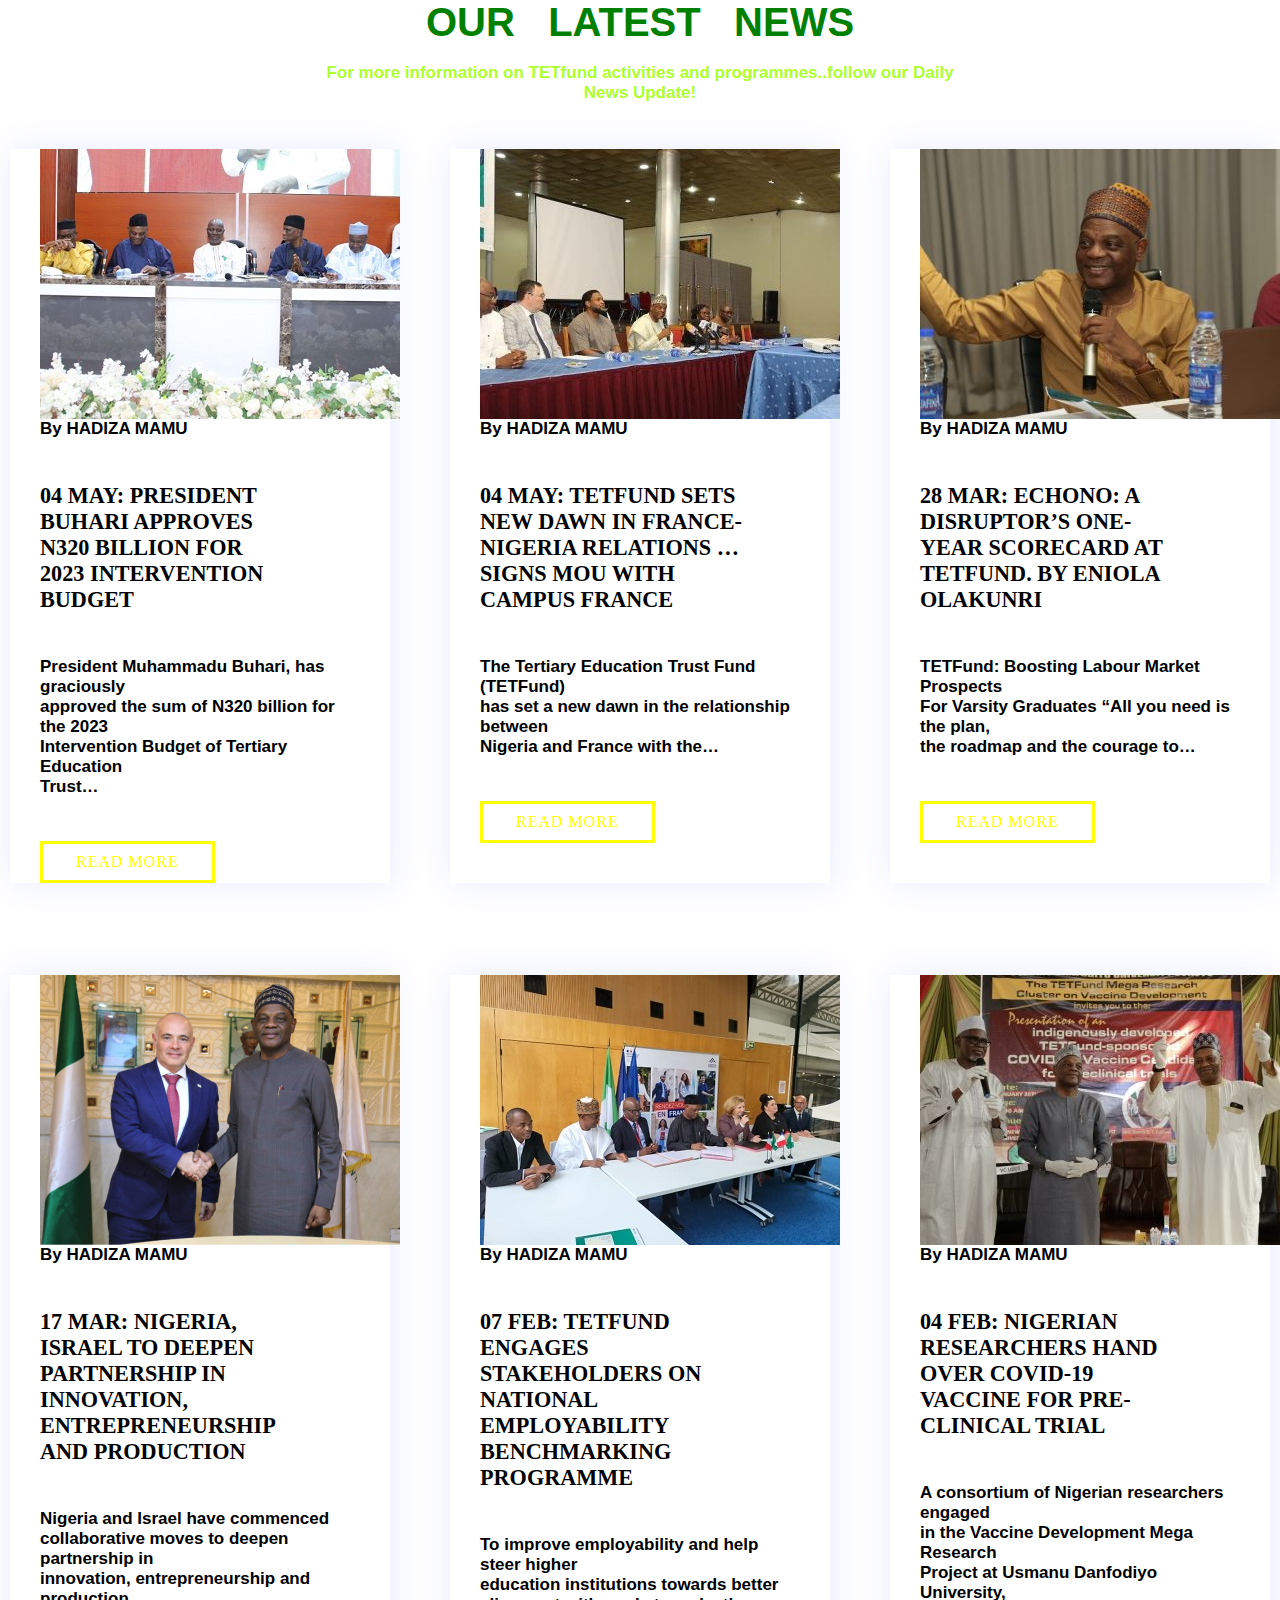
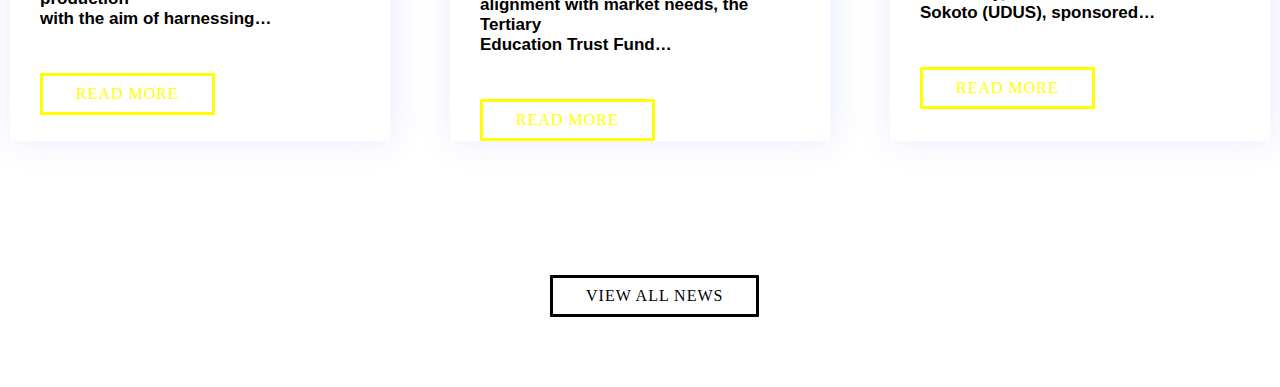
<file: Githubwork/html.html>
<html lang="en">
<head>
    <meta charset="UTF-8">
    <meta name="viewport" content="width=device-width, initial-scale=1.0">
    <title>GITHUB PROJECT</title>
    <link rel="stylesheet" href="style.css">
</head>
<body>
    <h1>OUR &nbsp; LATEST &nbsp; NEWS</h1>

    <br>
    <h4>For more information on TETfund activities and programmes..follow our Daily</h4>
    <h4>News Update!</h4>
    <br><br>

    <div class="container">
        
        <div class="img1">
            <img src="img/tet11.jpg" alt="">
        <h4 class="icon">By HADIZA MAMU</h4>
        <br><br>
        <h3>04 MAY: PRESIDENT <br>
            BUHARI APPROVES <br>
            N320 BILLION FOR <br>
            2023 INTERVENTION <br>
            BUDGET</h3>
            <br><br>
        <h4 class="icon1">President Muhammadu Buhari, has graciously <br> 
            approved the sum of N320 billion for the 2023 <br>
            Intervention Budget of Tertiary Education <br>
            Trust…</h4>
            <br><br>
            <a href="">READ MORE</a>
        </div>

        &nbsp; &nbsp; &nbsp; &nbsp;  &nbsp; &nbsp;  &nbsp; &nbsp;
        
        <div class="img2">
            <img src="img/tet2.jpg" alt="">
        <h4 class="icon2">By HADIZA MAMU</h4>
        <br><br>
        <h3>04 MAY: TETFUND SETS <br> 
            NEW DAWN IN FRANCE- <br>
            NIGERIA RELATIONS … <br>
            SIGNS MOU WITH <br>
            CAMPUS FRANCE</h3>
            <br><br>
        <h4 class="icon4">The Tertiary Education Trust Fund (TETFund) <br>
            has set a new dawn in the relationship between <br>
            Nigeria and France with the…</h4>
            <br><br>
            <a href="">READ MORE</a>
        </div>
        &nbsp; &nbsp; &nbsp; &nbsp;  &nbsp; &nbsp;  &nbsp; &nbsp;
    
        <div class="img3">
        <img src="img/tet3.jpg" alt="">
        <h4 class="icon5">By HADIZA MAMU</h4>
        <br><br>
        <h3>28 MAR: ECHONO: A <br>
            DISRUPTOR’S ONE- <br>
            YEAR SCORECARD AT <br>
            TETFUND. BY ENIOLA <br>
            OLAKUNRI</h3>
            <br><br>
             <h4 class="icon6">TETFund: Boosting Labour Market Prospects <br>
                For Varsity Graduates “All you need is the plan, <br> 
                the roadmap and the courage to…</h4>
                <br><br>
                <a href="">READ MORE</a>
            </div>
        </div>

<br><br><br><br>
    <div class="container1">
<div class="img4">
    <img src="img/tet4.png" alt="">
    <h4 class="icon7">By HADIZA MAMU</h4>
    <br><br>
    <h3>17 MAR: NIGERIA, <br>
        ISRAEL TO DEEPEN <br>
        PARTNERSHIP IN <br>
        INNOVATION, <br>
        ENTREPRENEURSHIP <br> 
        AND PRODUCTION</h3>
        <br><br>
    <h4 class="icon8">Nigeria and Israel have commenced <br>
        collaborative moves to deepen partnership in <br>
        innovation, entrepreneurship and production <br>
        with the aim of harnessing…</h4>
        <br><br>
        <a href="">READ MORE</a>
</div>
&nbsp; &nbsp; &nbsp; &nbsp;  &nbsp; &nbsp;  &nbsp; &nbsp;

        <div class="img5">
            <img src="img/tet5.jpg" alt="">
        <h4 class="icon9">By HADIZA MAMU</h4>
        <br><br>
        <h3>07 FEB: TETFUND <br>
            ENGAGES <br>
            STAKEHOLDERS ON <br>
            NATIONAL <br>
            EMPLOYABILITY <br>
            BENCHMARKING <br>
            PROGRAMME</h3>
            <br><br>
        <h4 class="icon10">To improve employability and help steer higher <br>
            education institutions towards better <br>
            alignment with market needs, the Tertiary <br>
            Education Trust Fund…</h4>
            <br><br>
            <a href="">READ MORE</a>
        </div>
        &nbsp; &nbsp; &nbsp; &nbsp;  &nbsp; &nbsp;  &nbsp; &nbsp;

        <div class="img6">
            <img src="img/tet6.jpeg" alt="">
        <h4 class="icon11">By HADIZA MAMU</h4>
        <br><br>
        <h3>04 FEB: NIGERIAN <br>
            RESEARCHERS HAND <br>
            OVER COVID-19 <br>
            VACCINE FOR PRE- <br>
            CLINICAL TRIAL</h3>
            <br><br>
        <h4 class="icon12">A consortium of Nigerian researchers engaged <br>
            in the Vaccine Development Mega Research <br>
            Project at Usmanu Danfodiyo University, <br>
            Sokoto (UDUS), sponsored…</h4>
            <br><br>
            <a href="">READ MORE</a>
        </div>
   
    </div>
    <br><br><br>

    <a class="ICON13" href="">VIEW ALL NEWS</a>
    
</body>
</html>
</file>
<file: Githubwork/style.css>
*{
    margin: 0;
    padding: 0;
}

h1{
    text-align: center;
    color: green;
    font-size: 40px;
    font-family: 'Franklin Gothic Medium', 'Arial Narrow', Arial, sans-serif;
}

h4{
    text-align: center;
    color: greenyellow;
    font-size: 17px;
    font-family: 'Gill Sans', 'Gill Sans MT', Calibri, 'Trebuchet MS', sans-serif;
}

.icon13{
  font-weight: 300;
  font-size: 16px;
  letter-spacing: 1px;
  display: inline-block;
  padding: 9px 33px 9px 33px;
  border-radius: 1px;
  border: 3px solid black;
  text-decoration: none;
  color: black;
  margin: 70px;
  margin-left: 550px;
}

.icon13:hover{
  background-color: darkgray;
  padding: 2px solid;
  color: white;
}

 .icon{
  text-align: left;
  color: black;
 }

.icon1{
  text-align: left;
  color: black;
}

.icon2{
  text-align: left;
  color: black;
}

.icon3{
  text-align: left;
  color: black;
}

.icon4{
  text-align: left;
  color: black;
}

.icon5{
  text-align: left;
  color: black;
}

.icon6{
  text-align: left;
  color: black;
}

.icon7{
  text-align: left;
  color: black;
 }

 .icon8{
  text-align: left;
  color: black;
 }

 .icon9{
  text-align: left;
  color: black;
 }

 .icon10{
  text-align: left;
  color: black;
 }

 .icon11{
  text-align: left;
  color: black;
 }

 .icon12{
  text-align: left;
  color: black;
 }

 .container{
  display: flex;
  background-color: flex;
  height: auto;
  }

 .container1{
  display: flex;
  background-color: flex;
  height: auto;
  text-align: left;
 }

 .img1{
  background-color: white;
  margin: 10px;
  padding: 20px;
  font-size: 19px;
  width: 25%;
  text-align: center;
  padding: 0px 30px ;
  box-shadow: 2px 0 35px rgba(68, 88, 344, 0.12);
  border-radius: 1px;
  text-align: left;
 }

 .img2{
  background-color: white;
  margin: 10px;
  padding: 20px;
  font-size: 19px;
  width: 25%;
  text-align: center;
  padding: 0px 30px ;
  box-shadow: 2px 0 35px rgba(68, 88, 344, 0.12);
  border-radius: 1px;
  text-align: left;
 }

 .img3{
  background-color: white;
  margin: 10px;
  padding: 20px;
  font-size: 19px;
  width: 25%;
  text-align: center;
  padding: 0px 30px ;
  box-shadow: 2px 0 35px rgba(68, 88, 344, 0.12);
  border-radius: 1px;
  text-align: left;
 }

 .img4{
  background-color: white;
  margin: 10px;
  padding: 20px;
  font-size: 19px;
  width: 25%;
  text-align: center;
  padding: 0px 30px ;
  box-shadow: 2px 0 35px rgba(68, 88, 344, 0.12);
  border-radius: 1px;
  text-align: left;
 }

 .img5{
  background-color: white;
  margin: 10px;
  padding: 20px;
  font-size: 19px;
  width: 25%;
  text-align: center;
  padding: 0px 30px ;
  box-shadow: 2px 0 35px rgba(68, 88, 344, 0.12);
  border-radius: 1px;
  text-align: left;
 }

 .img6{
  background-color: white;
  margin: 10px;
  padding: 20px;
  font-size: 19px;
  width: 25%;
  text-align: center;
  padding: 0px 30px ;
  box-shadow: 2px 0 35px rgba(68, 88, 344, 0.12);
  border-radius: 1px;
  text-align: left;
 }

 h3:hover{
  color: yellow;
 }

 a{
  font-weight: 300;
  font-size: 16px;
  letter-spacing: 1px;
  display: inline-block;
  padding: 9px 33px 9px 33px;
  border-radius: 1px;
  border: 3px solid yellow;
  text-decoration: none;
  color: yellow;
}

a:hover{
  background-color: yellow;
  padding: 2px solid;
  color: white;
}
</file>
